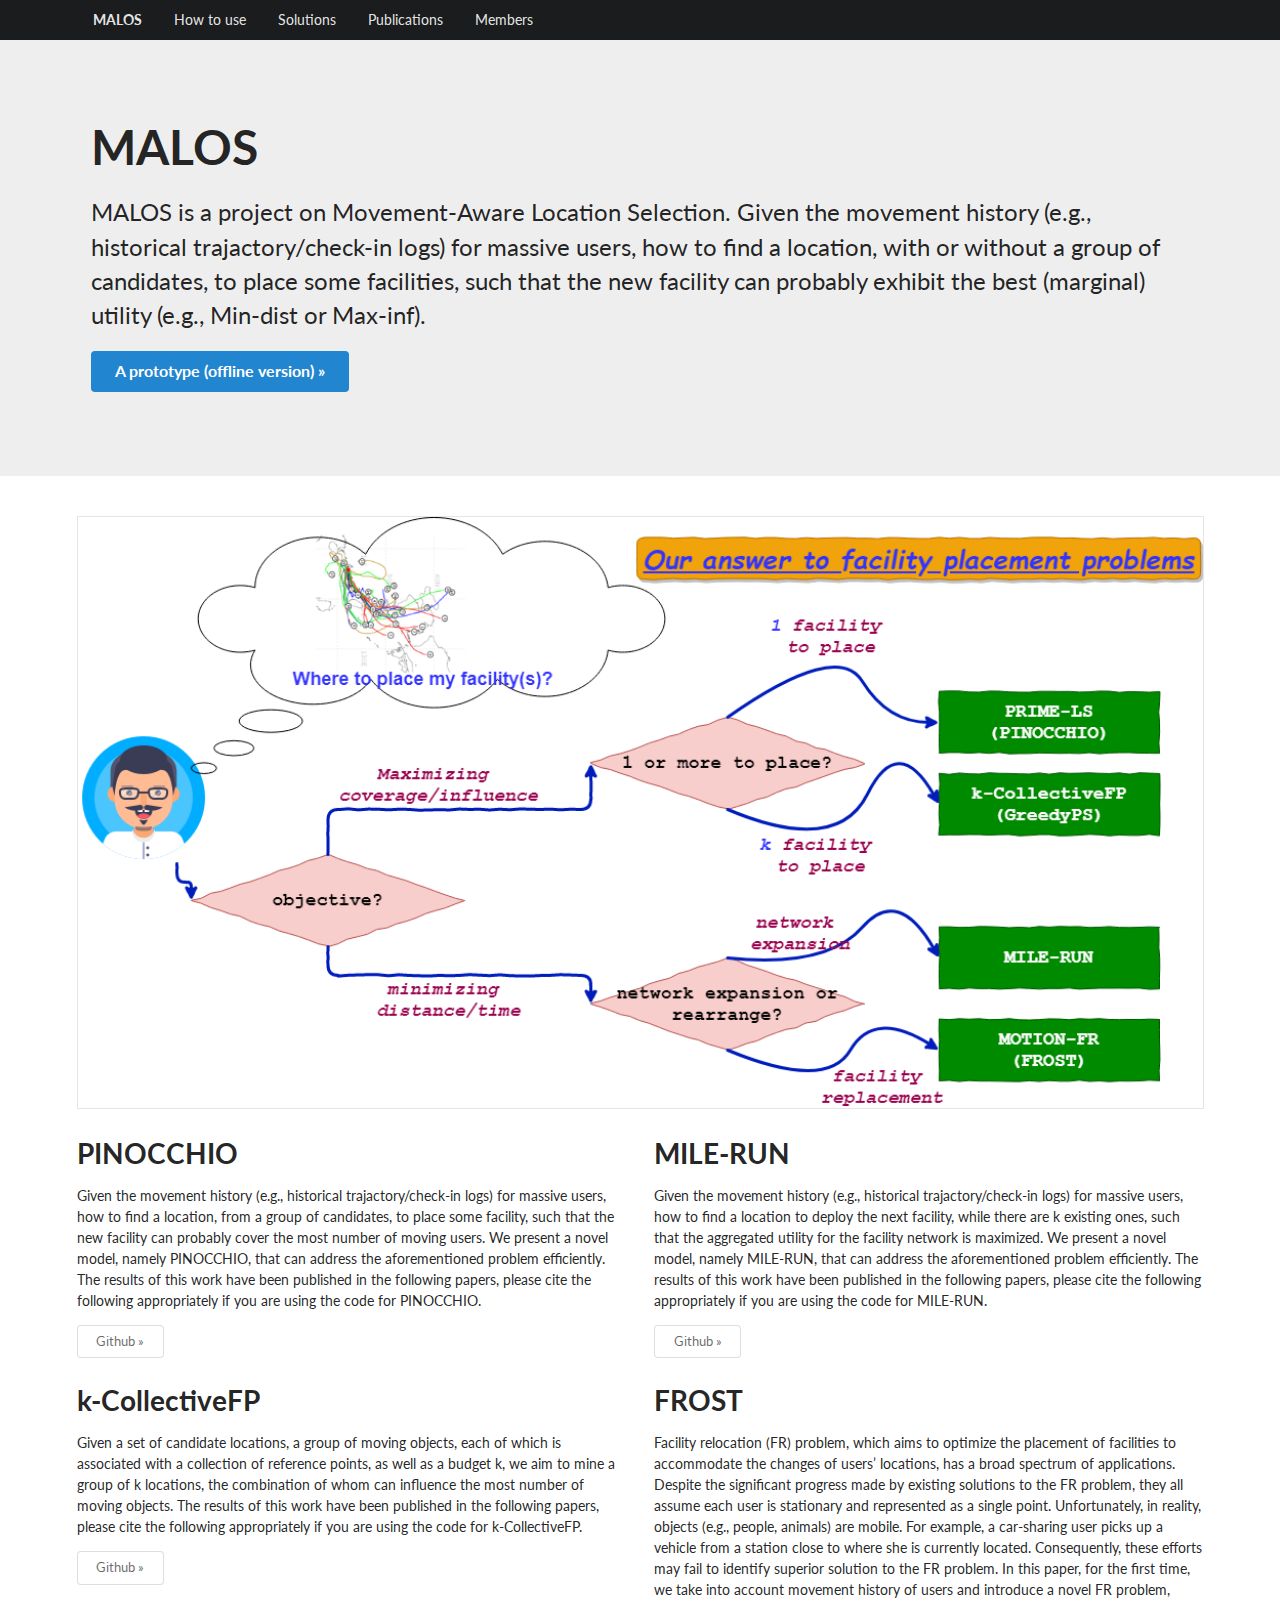
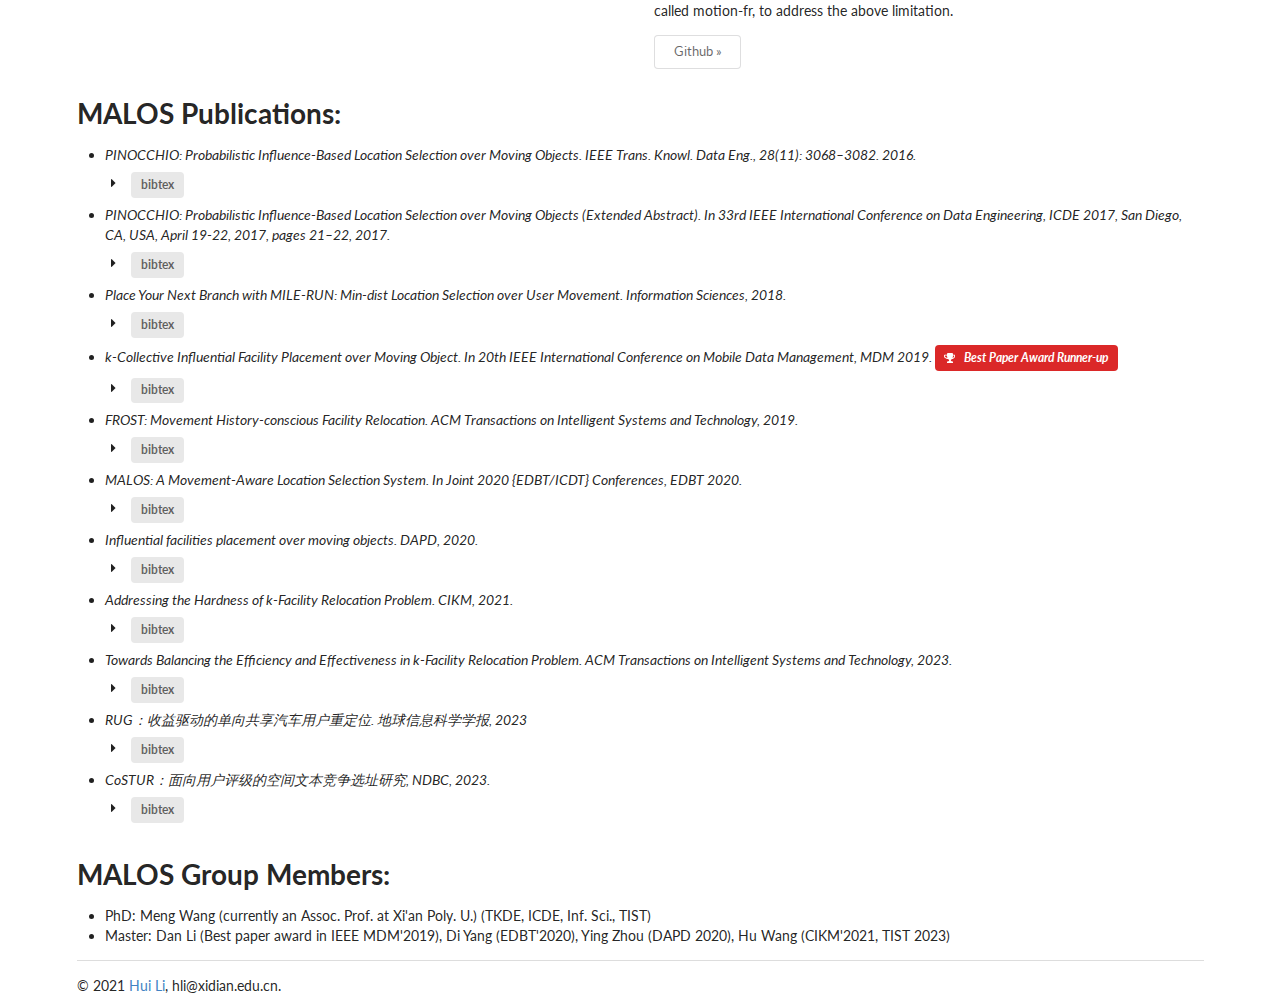
<file: malos/index.html>
<!DOCTYPE html>
<html>
  <head>
    <meta charset="utf-8" />
    <meta content="IE=edge,chrome=1" http-equiv="X-UA-Compatible" />
    <meta content="width=device-width, initial-scale=1, maximum-scale=2, user-scalable=no" name="viewport" />
    <meta content="Semantic-UI-Forest, collection of design, themes and templates for Semantic-UI." name="description" />
    <meta content="Semantic-UI, Theme, Design, Template" name="keywords" />
    <meta content="PPType" name="author" />
    <meta content="#ffffff" name="theme-color" />
    <title>MALOS Project Homepage</title>
    <link href="dist/semantic-ui/semantic.min.css" rel="stylesheet" type="text/css" />
    <link href="stylesheets/default.css" rel="stylesheet" type="text/css" />
    <link href="stylesheets/pandoc-code-highlight.css" rel="stylesheet" type="text/css" />
    <script src="dist/jquery/jquery.min.js"></script>
 <script src="../components/accordion.js"></script>
 </head>
  <body>
    <div class="ui fixed borderless inverted menu">
      <div class="ui container">
        <a class="header item">MALOS</a>
		<a class="ui item" href="#howto">How to use</a>
		<a class="ui item" href="#solution">Solutions</a>
		<a class="ui item" href="#pub">Publications</a>
		<a class="ui item" href="#member">Members</a>
        <!--<div class="right menu">
          <div class="ui form">
            <div class="inline fields">
              <div class="field">
                <input placeholder="Email" type="text" />
              </div>
              <div class="field">
                <input placeholder="Password" type="text" />
              </div>
              <div class="field">
                <div class="ui green button">
                  Sign in
                </div>
              </div>
            </div>
          </div>
		</div> --> 
      </div>
    </div>
    <div class="ui grid massive message">
      <div class="ui container">
        <div class="row">
          <div class="h1 ui huge header">
            MALOS
          </div>
          <p><div class="content">
            MALOS is a project on Movement-Aware Location Selection. Given the movement history (e.g., historical trajactory/check-in logs) for massive users, how to find a location, with or without a group of candidates, to place some facilities, such that the new facility can probably exhibit the best (marginal) utility (e.g., Min-dist or Max-inf).  </div>
          </p>
          <a class="ui large primary button" href="http://120.26.233.153:8888/malos/malos.jsp">A prototype (offline version) &raquo;</a>
        </div>
      </div>
    </div>
	<div class="ui hidden divider"></div>
    <div id="howto" class="ui container">

	<img class="ui fluid bordered image" src="images/MALOS-flowchart.png" >	</div>
    <div class="ui hidden divider"></div>
    <div id="solution" class="ui container">
      <div class="ui stackable grid">
        <div class="two column row">
          <div class="column">
            <h1 class="ui header">
              PINOCCHIO
            </h1>
            <p>
              Given the movement history (e.g., historical trajactory/check-in logs) for massive users, how to find a location, from a group of candidates, to place some facility, such that the new facility can probably cover the most number of moving users. We present a novel model, namely PINOCCHIO, that can address the aforementioned problem efficiently. The results of this work have been published in the following papers, please cite the following appropriately if you are using the code for PINOCCHIO.
            </p>
            <a class="ui small basic button" href="https://github.com/lihuixidian/PINOCCHIO">
              Github &raquo;
            </a>
          </div>
          <div class="column">
            <h1 class="ui header">
              MILE-RUN
            </h1>
            <p>
              Given the movement history (e.g., historical trajactory/check-in logs) for massive users, how to find a location to deploy the next facility, while there are k existing ones, such that the aggregated utility for the facility network is maximized. We present a novel model, namely MILE-RUN, that can address the aforementioned problem efficiently. The results of this work have been published in the following papers, please cite the following appropriately if you are using the code for MILE-RUN.
            </p>
            <a class="ui small basic button" href="https://github.com/lihuixidian/MILE-RUN">
              Github &raquo;
            </a>
          </div>
		</div>
	<div class="two column row">
          <div class="column">
            <h1 class="ui header">
              k-CollectiveFP
            </h1>
            <p>
              Given a set of candidate locations, a group of moving objects, each of which is associated with a collection of reference points, as well as a budget k, we aim to mine a group of k locations, the combination of whom can influence the most number of moving objects. The results of this work have been published in the following papers, please cite the following appropriately if you are using the code for k-CollectiveFP.
            </p>
            <a class="ui small basic button" href="https://github.com/lihuixidian/kCollectiveFP">
              Github &raquo;
            </a>
          </div>
	<div class="column">
            <h1 class="ui header">
              FROST
            </h1>
            <p>
              Facility relocation (FR) problem, which aims to optimize the placement of facilities to accommodate the
changes of users’ locations, has a broad spectrum of applications. Despite the significant progress made by
existing solutions to the FR problem, they all assume each user is stationary and represented as a single point.
Unfortunately, in reality, objects (e.g., people, animals) are mobile. For example, a car-sharing user picks up a
vehicle from a station close to where she is currently located. Consequently, these efforts may fail to identify
superior solution to the FR problem. In this paper, for the first time, we take into account movement history
of users and introduce a novel FR problem, called motion-fr, to address the above limitation. 
            </p>
            <a class="ui small basic button" href="https://github.com/lihuixidian/frost-tist">
              Github &raquo;
            </a>
          </div>
        </div></div></div>
		<div class="ui hidden divider"></div>
    <div id="pub" class="ui container">
	<h1 class="ui header">
              MALOS Publications:
            </h1>
	<ul class="list">
		<li>
			<i>PINOCCHIO: Probabilistic Influence-Based Location Selection over Moving Objects. IEEE Trans. Knowl. Data Eng., 28(11): 3068–3082. 2016.</i>
			<div class="ui accordion">
				<div class="title"><i class="dropdown icon"></i> <b class="ui primary label"> bibtex</b></div>
				<div class="content">
					<p> @article{PINO_TKDE16,
					  author    = {Meng Wang and
								   Hui Li and
								   Jiangtao Cui and
								   Ke Deng and
								   Sourav S. Bhowmick and
								   Zhenhua Dong},
					  title     = {{PINOCCHIO:} Probabilistic Influence-Based Location Selection over
								   Moving Objects},
					  journal   = {{IEEE} Trans. Knowl. Data Eng.},
					  volume    = {28},
					  number    = {11},
					  pages     = {3068--3082},
					  year      = {2016},
					  url       = {https://doi.org/10.1109/TKDE.2016.2580138},
					  doi       = {10.1109/TKDE.2016.2580138},
					}</p>
				</div>
			</div>
		</li>
		<li>
			<i>PINOCCHIO: Probabilistic Influence-Based Location Selection over Moving Objects (Extended Abstract). In 33rd IEEE International Conference on Data Engineering, ICDE 2017, San Diego, CA, USA, April 19-22, 2017, pages 21–22, 2017.</i>
			<div class="ui accordion">
				<div class="title"><i class="dropdown icon"></i> <b class="ui primary label"> bibtex</b></div>
				<div class="content">
					<p> @inproceedings{PINO_ICDE17,
						  author    = {Meng Wang and
									   Hui Li and
									   Jiangtao Cui and
									   Ke Deng and
									   Sourav S. Bhowmick and
									   Zhenhua Dong},
						  title     = {{PINOCCHIO:} Probabilistic Influence-Based Location Selection over
									   Moving Objects},
						  booktitle = {33rd {IEEE} International Conference on Data Engineering, {ICDE} 2017,
									   San Diego, CA, USA, April 19-22, 2017},
						  pages     = {21--22},
						  year      = {2017},
						  url       = {https://doi.org/10.1109/ICDE.2017.17},
						  doi       = {10.1109/ICDE.2017.17},
						}
					}</p>
				</div>
			</div>
		</li>
		<li>
			<i>Place Your Next Branch with MILE-RUN: Min-dist Location Selection over User Movement. Information Sciences, 2018.</i>
			<div class="ui accordion">
				<div class="title"><i class="dropdown icon"></i> <b class="ui primary label"> bibtex</b></div>
				<div class="content">
					<p> @article{DBLP:journals/isci/CuiWLC18,
							  author    = {Jiangtao Cui and
								       Meng Wang and
								       Hui Li and
								       Yang Cai},
							  title     = {Place Your Next Branch with {MILE-RUN:} Min-dist Location Selection
								       over User Movement},
							  journal   = {Inf. Sci.},
							  volume    = {463-464},
							  pages     = {1--20},
							  year      = {2018},
							  url       = {https://doi.org/10.1016/j.ins.2018.06.036},
							  doi       = {10.1016/j.ins.2018.06.036},
							  timestamp = {Fri, 26 Oct 2018 12:57:07 +0200},
							  biburl    = {https://dblp.org/rec/bib/journals/isci/CuiWLC18},
							  bibsource = {dblp computer science bibliography, https://dblp.org}
							}
					</p>
				</div>
			</div>
		</li>
		<li>
			<i>k-Collective Influential Facility Placement over Moving Object. In 20th IEEE International Conference on Mobile Data Management, MDM 2019. <b class="ui label red"><i class="trophy icon"></i>Best Paper Award Runner-up</b></i>
			<div class="ui accordion">
				<div class="title"><i class="dropdown icon"></i> <b class="ui primary label"> bibtex</b></div>
				<div class="content">
					<p> @inproceedings{DBLP:conf/mdm/Li00C19,
					  author    = {Dan Li and
						       Hui Li and
						       Meng Wang and
						       Jiangtao Cui},
					  title     = {k-Collective Influential Facility Placement Over Moving Object},
					  booktitle = {20th {IEEE} International Conference on Mobile Data Management, {MDM}
						       2019, Hong Kong, SAR, China, June 10-13, 2019},
					  pages     = {191--200},
					  year      = {2019},
					}
					</p>
				</div>
			</div>
		</li>
		<li>
			<i>FROST: Movement History-conscious Facility Relocation. ACM Transactions on Intelligent Systems and Technology, 2019.</i>
			<div class="ui accordion">
				<div class="title"><i class="dropdown icon"></i> <b class="ui primary label"> bibtex</b></div>
				<div class="content">
					<p> @article{10.1145/3361740,
						  author = {Wang, Meng and Li, Hui and Cui, Jiangtao and Bhowmick, Sourav S. and Liu, Ping},
						  title = {FROST: Movement History–Conscious Facility Relocation},
						  year = {2020},
						  issue_date = {February 2020},
						  publisher = {Association for Computing Machinery},
						  address = {New York, NY, USA},
						  volume = {11},
						  number = {1},
						  issn = {2157-6904},
						  url = {https://doi.org/10.1145/3361740},
						  doi = {10.1145/3361740},
						  journal = {ACM Trans. Intell. Syst. Technol.},
						  month = jan,
						  articleno = {Article 9},
						  numpages = {26},
						  keywords = {spatial database, movement history, Facility relocation},	
						}
					</p>
				</div>
			</div>
		</li>
		<li>
			<i>MALOS: A Movement-Aware Location Selection System. In Joint 2020 {EDBT/ICDT} Conferences, EDBT 2020.</i>
			<div class="ui accordion">
				<div class="title"><i class="dropdown icon"></i> <b class="ui primary label"> bibtex</b></div>
				<div class="content">
			<p>
				@InProceedings{DBLP:conf/edbt/Li20,
				  author    = {Di Yang and Hui Li and Dan Li and Meng Wang and Jiangtao Cui},
				  title     = {{MALOS:} A Movement-Aware Location Selection System},
				  booktitle = {Joint 2020 {EDBT/ICDT} Conferences, {EDBT} '20 Proceedings, Copenhagen, Denmark, March 30-April 2, 2020},
				  year      = {2020},
				  pages     = {},
				}
			</p>
			</div>
			</div>
		</li>
			<li>
			<i>Influential facilities placement over moving objects. DAPD, 2020.</i>
			<div class="ui accordion">
				<div class="title"><i class="dropdown icon"></i> <b class="ui primary label"> bibtex</b></div>
				<div class="content">
			<p>
				@Article{Zhou2020,
					author={Zhou, Ying
					and Li, Hui
					and Li, Dan
					and Wang, Meng
					and Cui, Jiangtao},
					title={Influential facilities placement over moving objects},
					journal={Distributed and Parallel Databases},
					year={2020},
					month={Sep},
					day={20},
					issn={1573-7578},
					doi={10.1007/s10619-020-07311-0},
					url={https://doi.org/10.1007/s10619-020-07311-0}
				}
			</p>
			</div>
			</div>
		</li>
		<li>
			<i>Addressing the Hardness of k-Facility Relocation Problem. CIKM, 2021.</i>
			<div class="ui accordion">
				<div class="title"><i class="dropdown icon"></i> <b class="ui primary label"> bibtex</b></div>
				<div class="content">
			<p>
				@inproceedings{WH_CIKM21,
				  author    = {Hu Wang and
					       Hui Li and
					       Meng Wang and
					       Jiangtao Cui},
				  title     = {Addressing the Hardness of k-Facility Relocation Problem: a Pair of Approximate Solutions},
				  booktitle = {30th ACM International Conference on Information and Knowledge Management (CIKM), Online, Australia, Nov 1 - 5, 2021},
				  pages     = {},
				  publisher = {{ACM}},
				  year      = {2021},
				}
			</p>
			</div>
			</div>
		</li>
		<li>
			<i>Towards Balancing the Efficiency and Effectiveness in k-Facility Relocation Problem. ACM Transactions on Intelligent Systems and Technology, 2023.</i>
			<div class="ui accordion">
				<div class="title"><i class="dropdown icon"></i> <b class="ui primary label"> bibtex</b></div>
				<div class="content">
			<p>
				@article{tist_wh2023,
				  author = {Wang, Hu and Li, Hui and Wang, Meng and Cui, Jiangtao},
				  title = {Towards Balancing the Efficiency and Effectiveness in k-Facility Relocation Problem},
				  year = {2023},
				  issue_date = {February 2023},
				  publisher = {Association for Computing Machinery},
				  address = {New York, NY, USA},
				  volume = {preprint},
				  number = {},
				  issn = {},
				  doi = {},
				  journal = {ACM Trans. Intell. Syst. Technol.},
				  articleno = {},
				  numpages = {24},
				}
			</p>
			</div>
			</div>
		</li>
		<li>
			<i>RUG：收益驱动的单向共享汽车用户重定位. 地球信息科学学报, 2023</i>
			<div class="ui accordion">
				<div class="title"><i class="dropdown icon"></i> <b class="ui primary label"> bibtex</b></div>
				<div class="content">
			<p>
				@article{WM_2023Geo,
				  author  = {马毓哲 and 王蒙 and 李辉 and 崔江涛 and 刘俊华 and 李瑞蒙},
				  title   = {RUG：收益驱动的单向共享汽车用户重定位},
				  journal = {地球信息科学学报},
				  year    = {2023},
				  volume = {25},
				  number = {12},
				  pages   = {1-14},
				}
			</p>
			</div>
			</div>
		</li>
		<li>
			<i>CoSTUR：面向用户评级的空间文本竞争选址研究, NDBC, 2023.</i>
			<div class="ui accordion">
				<div class="title"><i class="dropdown icon"></i> <b class="ui primary label"> bibtex</b></div>
				<div class="content">
			<p>
				@InProceedings{ndbc23,
				  author    = {李晨伟 and 王蒙 and 李辉 and 王西汉 and 崔江涛},
				  title     = {CoSTUR：面向用户评级的空间文本竞争选址研究},
				  booktitle = {The 40th National Database Conference, China (NDBC'2023)},
				  year      = {2023},
				}
			</p>
			</div>
			</div>
		</li>
	</ul>
	  </div>  
		<div class="ui hidden divider"></div>
    <div id="member" class="ui container">
	<h1 class="ui header">
              MALOS Group Members:
            </h1>
	<ul class="list">
		<li>PhD: Meng Wang (currently an Assoc. Prof. at Xi'an Poly. U.) (TKDE, ICDE, Inf. Sci., TIST)</li>
		<li>Master: Dan Li (Best paper award in IEEE MDM'2019), Di Yang (EDBT'2020), Ying Zhou (DAPD 2020), Hu Wang (CIKM'2021, TIST 2023)</li>
		</ul>
        <div class="row">
          <div class="column">
            <div class="ui divider"></div>
            <footer>
              &copy; 2021 <a href="https://lihuixidian.github.io">Hui Li</a>, hli@xidian.edu.cn.</footer></div>
        </div>
  </div>   
   
    
	<style type="text/css">
      .ui.form .inline.fields {
        margin: 0.5em;
      }
      
      .ui.grid.message {
        background-color: #eeeeee;
        box-shadow: none;
        border-radius: 0;
      }
      .ui.grid.message .row {
        margin-top: 2.5em;
        margin-bottom: 2.5em;
      }
    </style>
<script>$(document).ready(function(){
    $('.ui.accordion').accordion({duration:'click'});
});
      </script>
</body>
</html>
</file>
<file: malos/stylesheets/default.css>
@charset "UTF-8";
/* Some mixins */
/* Basic style for some HTML elements */
body {
  -webkit-font-smoothing: antialiased;
  -moz-osx-font-smoothing: grayscale;
  text-rendering: optimizeLegibility; }

footer.center.aligned p {
  text-align: center; }
footer p {
  color: rgba(255, 255, 255, 0.5); }

ul,
ol {
  padding-left: 2rem; }

p {
  line-height: 1.5rem; }
  [lang='cn'] p {
    text-align: justify; }

hr {
  display: block;
  height: 1px;
  border: 0;
  border-bottom: 3px double #EEE;
  margin: 1rem 0;
  padding: 0; }
  hr.plain {
    border-bottom: 1px solid #DDD; }

/* blockquote styles comes from bootstrap */
blockquote {
  padding: 0.6rem 1rem 0.4rem;
  margin: 0 0 0.8rem;
  border-left: 3px solid #eee; }
  blockquote p {
    line-height: 1.2rem;
    margin-bottom: 0.3rem;
    text-align: start !important; }
    blockquote p:last-child {
      margin-bottom: 0; }
  blockquote ul:last-child,
  blockquote ol:last-child {
    margin-bottom: 0; }
  blockquote footer,
  blockquote small,
  blockquote .small {
    margin-bottom: 0.5rem;
    display: block;
    font-size: 80%;
    line-height: 1.42857;
    color: #999;
    padding: 0; }
  blockquote footer:before,
  blockquote small:before,
  blockquote .small:before {
    content: "— "; }
  blockquote cite:before {
    content: "«"; }
  blockquote cite:after {
    content: "»"; }

img {
  width: 100%; }
  img.logo {
    width: 200px;
    margin: 3rem 0 1rem; }

nav.ui.menu {
  border-radius: 0; }
  nav.ui.menu.ui.container > a.item:first-child {
    margin-left: -1.14286em; }
  nav.ui.menu.ui.container > .right.menu > a.item:last-child {
    padding-right: 0; }

/* Styles for semantic-ui elements */
.ui.alternative.segment {
  background: #FFFFFF; }
.ui.vertical.stripe.segment {
  padding: 4rem 0; }
.ui.vertical.segment {
  padding: 2rem 0; }

.ui.menu {
  border-radius: 0;
  box-shadow: none;
  margin-bottom: 0;
  -moz-font-feature-settings: "smcp" 0, "onum" 0;
  -ms-font-feature-settings: "smcp" 0, "onum" 0;
  -o-font-feature-settings: "smcp" 0, "onum" 0;
  -webkit-font-feature-settings: "smcp" 0, "onum" 0;
  font-feature-settings: "smcp" 0, "onum" 0; }
  .ui.menu form {
    font-size: 14px; }
  .ui.menu input {
    -moz-font-feature-settings: "smcp" 0, "onum" 0;
    -ms-font-feature-settings: "smcp" 0, "onum" 0;
    -o-font-feature-settings: "smcp" 0, "onum" 0;
    -webkit-font-feature-settings: "smcp" 0, "onum" 0;
    font-feature-settings: "smcp" 0, "onum" 0;
    font-size: 14px; }

.ui.progress {
  margin: 1rem 0; }
  .ui.progress .ui.label {
    font-size: 0.8rem;
    padding-top: 0.5rem;
    padding-bottom: 0.2rem; }

.ui.article.segment {
  font-feature-settings: "onum" 0;
  box-shadow: 3px 3px 5px rgba(0, 0, 0, 0.65);
  margin: 1.5rem 0 2.5rem 0;
  padding-top: 2rem; }
.ui.article > .ui.grid > .row.article-head {
  padding-bottom: 1rem; }
.ui.article > .ui.grid > .row.article-body {
  padding-top: 0; }
  .ui.article > .ui.grid > .row.article-body > aside {
    display: table; }
    .ui.article > .ui.grid > .row.article-body > aside > .ui.header {
      margin-bottom: 0.2rem; }
    .ui.article > .ui.grid > .row.article-body > aside > .ui.list {
      margin-top: 0.5rem;
      margin-bottom: 0.5rem; }
  .ui.article > .ui.grid > .row.article-body .ui.header a {
    color: inherit; }

/* Position, width, margin modifications for right rail */
.right.rail .header {
  margin-top: 3em !important; }

.ui.demo.container .tab .example {
  margin: 2em 0em;
  padding: 2em 0em;
  position: relative; }
.ui.demo.container .tab .example:last-child:not(.position) {
  padding-bottom: auto; }
.ui.demo.container.basic.segment {
  padding-left: 0em; }

/* Width and position on <- 768 - 992 - 1200 -> px screens */
@media only screen and (min-width: 1200px) {
  .right.rail {
    left: 827px !important; }

  .ui.demo.container {
    margin-left: calc((100% - 1127px)/2) !important;
    margin-right: 387px !important; }
    .ui.demo.container > .tab {
      width: 827px; }

  #content .vertical.segment:not(.center) .container {
    width: 827px;
    margin-left: calc((100% - 1127px)/2) !important; } }
@media only screen and (min-width: 992px) and (max-width: 1199px) {
  .right.rail {
    left: 732px !important;
    width: 200px !important; }

  .ui.demo.container {
    margin-left: calc((100% - 933px)/2) !important;
    margin-right: 250px !important; }
    .ui.demo.container > .tab {
      width: 732px; }

  #content .vertical.segment:not(.center) .container {
    width: 732px;
    margin-left: calc((100% - 933px)/2) !important; } }
@media only screen and (min-width: 768px) and (max-width: 991px) {
  .right.rail {
    left: 550px !important;
    width: 160px !important; }

  .ui.demo.container {
    margin-left: calc((100% - 723px)/2) !important;
    margin-right: 250 !important; }
    .ui.demo.container > .tab {
      width: 550px; }

  #content .vertical.segment:not(.center) .container {
    width: 550px;
    margin-left: calc((100% - 723px)/2) !important; } }
@media only screen and (max-width: 767px) {
  .right.rail {
    display: none; }

  .ui.demo.container {
    margin-left: auto;
    margin-right: auto; }
    .ui.demo.container > .tab {
      width: auto; }

  #content .vertical.segment .container {
    width: auto; } }
/* Enable smallcaps and oldstyle-number OpenType features for English */
[lang='en'] {
  -moz-font-feature-settings: "smcp" 0, "onum" 1;
  -ms-font-feature-settings: "smcp" 0, "onum" 1;
  -o-font-feature-settings: "smcp" 0, "onum" 1;
  -webkit-font-feature-settings: "smcp" 0, "onum" 1;
  font-feature-settings: "smcp" 0, "onum" 1; }

/* Disable smallcaps and oldstyle-number OpenType features for Chinese */
[lang='cn'] {
  -moz-font-feature-settings: "smcp" 0, "onum" 0;
  -ms-font-feature-settings: "smcp" 0, "onum" 0;
  -o-font-feature-settings: "smcp" 0, "onum" 0;
  -webkit-font-feature-settings: "smcp" 0, "onum" 0;
  font-feature-settings: "smcp" 0, "onum" 0; }

/* TeX and LaTeX Logo in HTML */
.tex sub {
  text-transform: uppercase;
  top: auto;
  bottom: auto; }

.latex sub,
.latex sup {
  text-transform: uppercase;
  top: auto;
  bottom: auto; }

.tex sub,
.latex sub {
  vertical-align: -0.5ex;
  margin-left: -0.1667rem;
  margin-right: -0.125rem; }

.tex,
.latex,
.tex sub,
.latex sub {
  font-size: 1rem; }

/* disqus comment div */
#disqus_thread {
  margin-top: 2rem; }

@media only screen and (max-width: 767px) {
  .desktop-only {
    display: none; }

  .ui.menu .item.desktop-only {
    display: none; }

  .ui[class*="padded"].segment {
    padding: 1.5rem; }

  .ui.grid .ui.stackable.grid {
    margin-left: 0 !important;
    margin-right: 0 !important; } }
</file>
<file: malos/stylesheets/pandoc-code-highlight.css>
/* pandoc code highlight */
p code, li code {
  font-size: 80%;
  color: #333333;
  background-color: RGBA(0, 0, 0, 0.04);
  padding: 4px; }

pre.sourceCode {
  font-size: 80%;
  color: #333333;
  background-color: RGBA(0, 0, 0, 0.04);
  padding: 16px; }

/* Pandoc code highligh */
table.sourceCode, tr.sourceCode {
  margin: 0;
  padding: 0;
  vertical-align: baseline;
  border: none; }

td.lineNumbers, td.sourceCode {
  margin: 0;
  padding: 0;
  vertical-align: baseline;
  border: none; }

table.sourceCode {
  width: 100%;
  line-height: 100%; }

td.lineNumbers {
  text-align: right;
  padding-right: 4px;
  padding-left: 4px;
  color: #AAAAAA;
  border-right: 1px solid #AAAAAA; }
td.sourceCode {
  padding-left: 5px; }

code > span.kw {
  color: #007020;
  font-weight: bold; }
code > span.dt {
  color: #902000; }
code > span.dv, code > span.bn, code > span.fl {
  color: #40A070; }
code > span.ch, code > span.st {
  color: #4070A0; }
code > span.co {
  color: #60A0B0;
  font-style: italic; }
code > span.ot {
  color: #007020; }
code > span.al {
  color: #FF0000;
  font-weight: bold; }
code > span.fu {
  color: #06287e; }
code > span.er {
  color: #FF0000;
  font-weight: bold; }

pre {
  background-color: transparent;
  border: 0px; }

.footnotes > hr {
  border-top: dashed 1px #DDD;
  border-bottom: none; }
</file>
